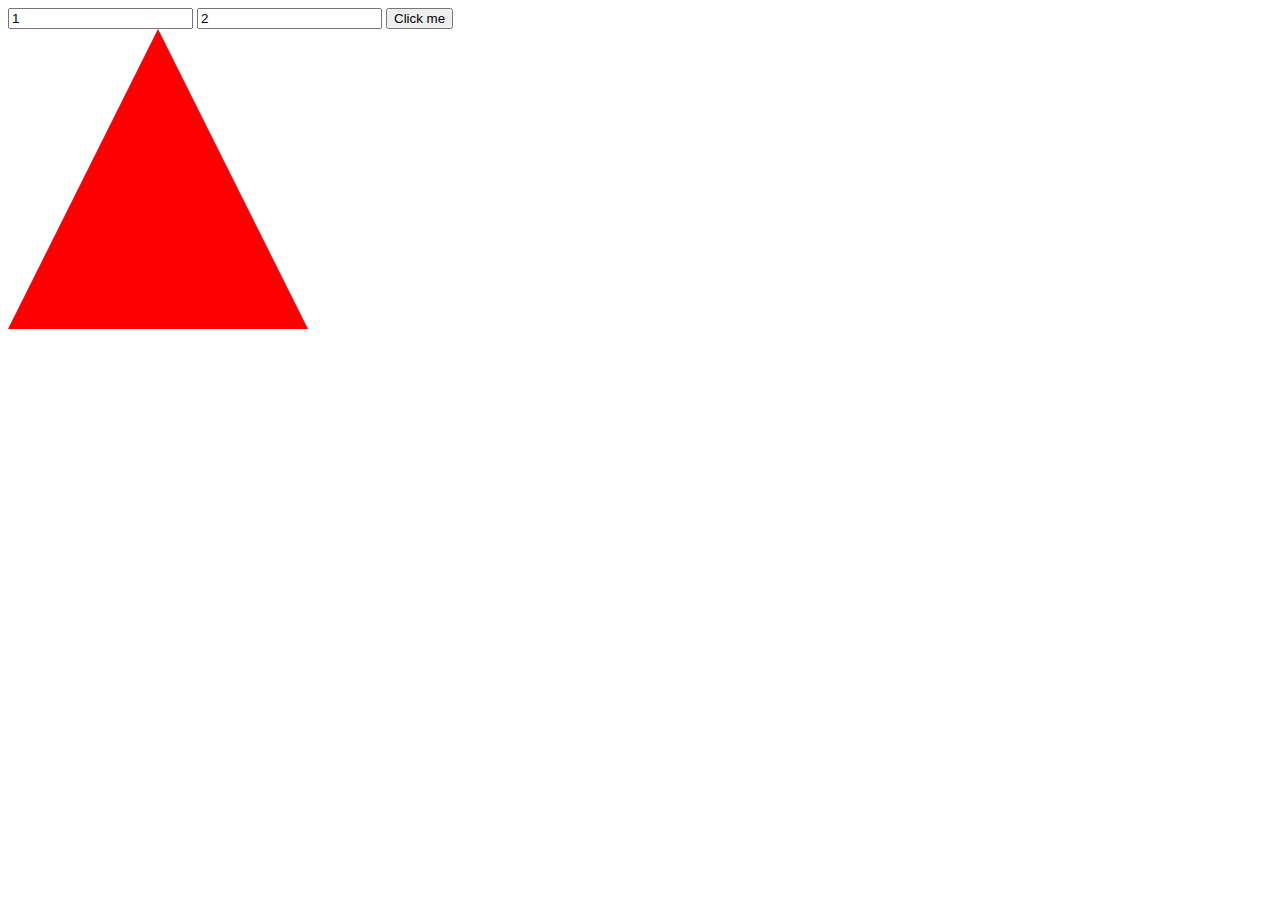
<file: index.html>
<!DOCTYPE html>
<html>
    <head>
        <title>My First HTML</title>
        <meta charset="UTF-8" />
        <link rel="stylesheet" href="external.css" />
        <script src="external.js"></script>
    </head>
    <body>
        <form name="my">
            <input name="one" value="1" />
            <input name="two" value="2" />
            <button onclick="myfunc()">Click me</button>
        </form>
        <div class="triangle"></div>
    </body>
</html>
</file>
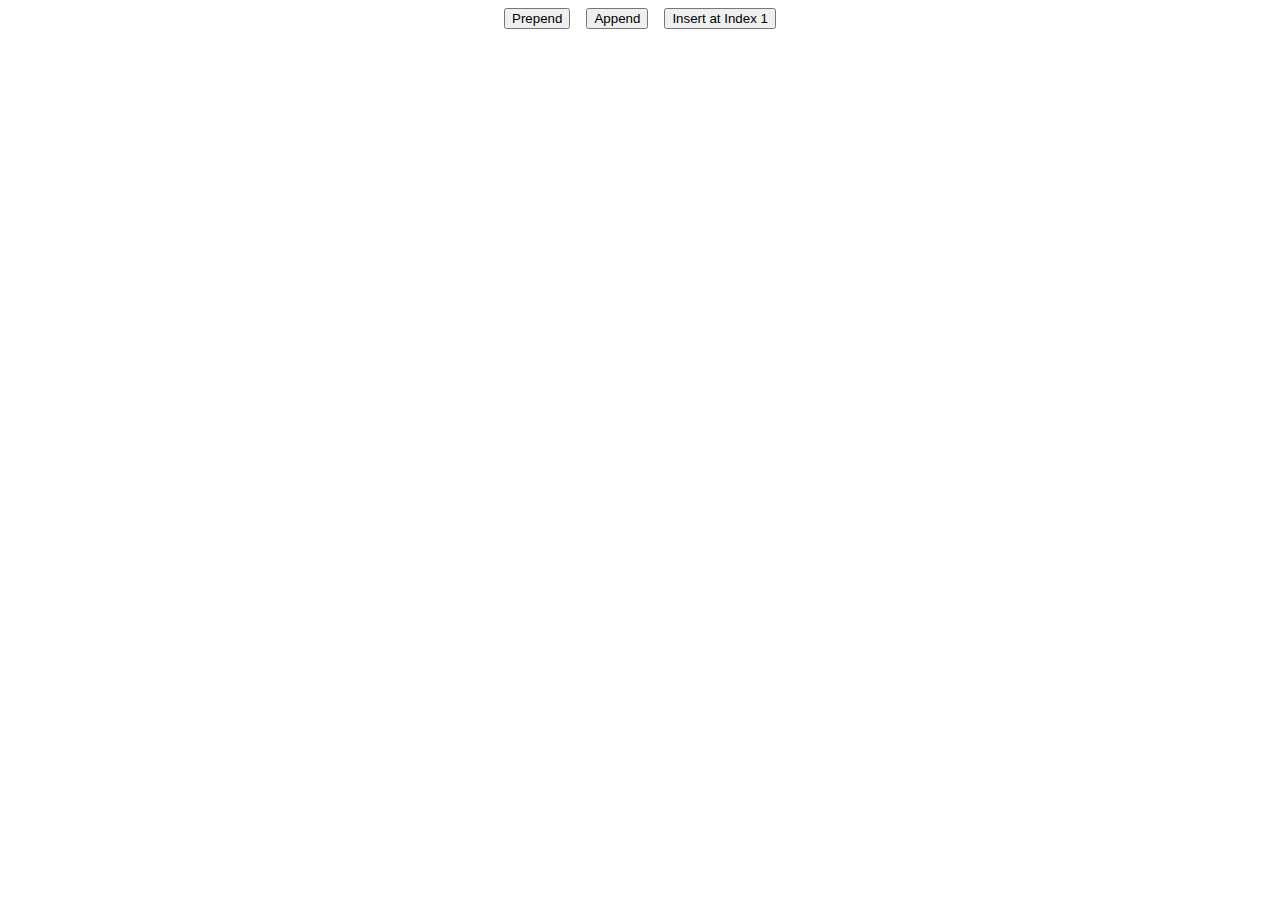
<file: append/index.html>
<!DOCTYPE html>
<html lang="en">

<head>
    <meta charset="UTF-8">
    <meta name="viewport" content="width=device-width, initial-scale=1.0">
    <meta name="robots" content="">
    <meta name="description" content="This is append practice">
    <title>Append Practice</title>
    <link rel="stylesheet" href="styles.css">
</head>

<body>
    <div class="container">
    </div>
    <script src="script.js"></script>
</body>

</html>
</file>
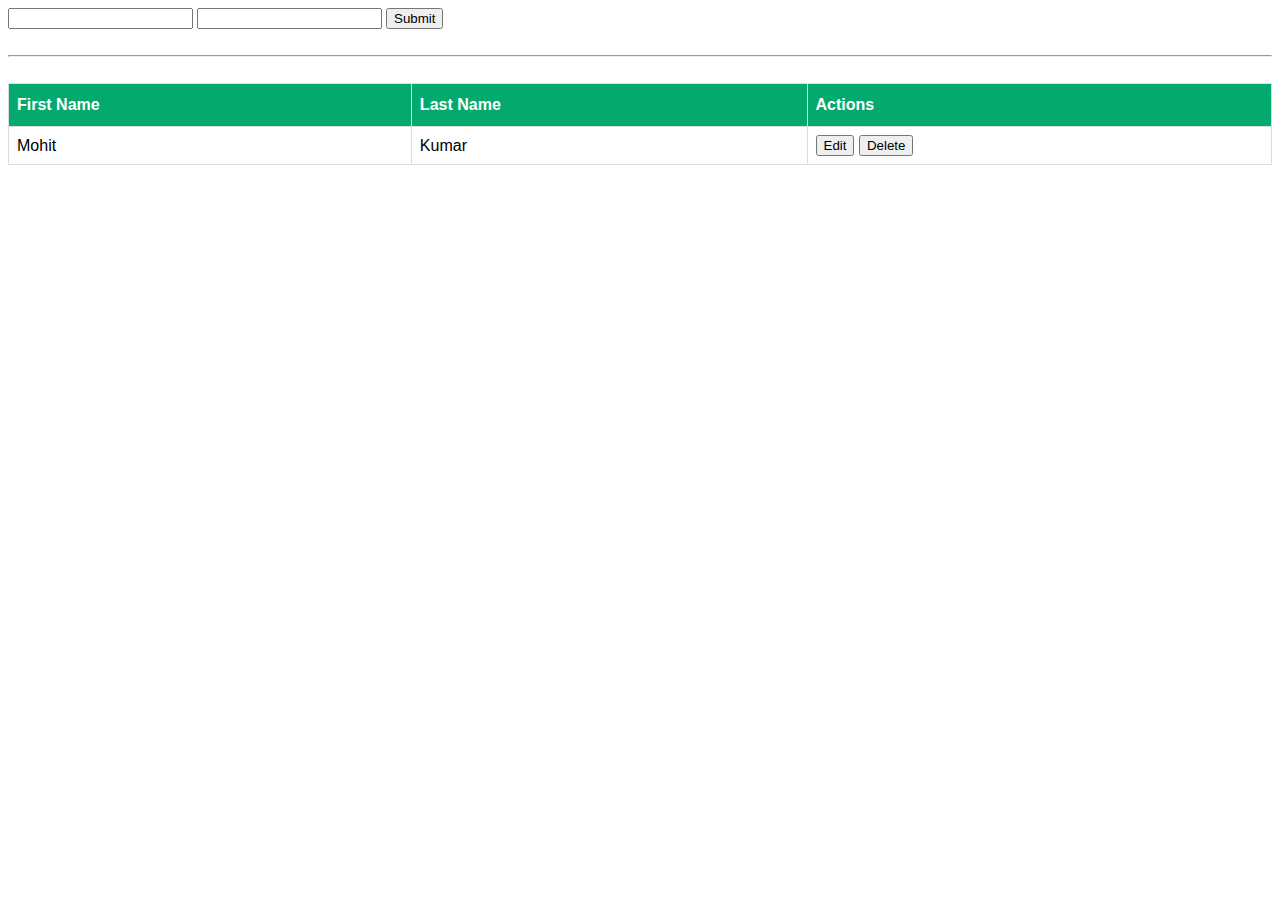
<file: CRUD using vanilla/index.html>
<!DOCTYPE html>
<html lang="en">
    <head>
        <meta charset="UTF-8" />
        <meta http-equiv="X-UA-Compatible" content="IE=edge" />
        <meta name="viewport" content="width=device-width, initial-scale=1.0" />
        <title>Document</title>
        <link rel="stylesheet" href="style.css" />
    </head>
    <body>
        <section>
            <div class="inputForms-fields">
                <form id="inputForm">
                    <input
                        type="text"
                        id="fName"
                        name="fName"
                        class="editable-form-inputs"
                        onkeyup="keyUpDetected()"
                        required
                    />
                    <input
                        type="text"
                        id="lName"
                        name="lName"
                        onkeyup="keyUpDetected()"
                        class="editable-form-inputs"
                        required
                    />
                    <button id="formSubmitButton" onclick="handleClick()">
                        Submit
                    </button>
                </form>
            </div>
            <br />
            <hr />
            <br />
            <div class="table-data">
                <table id="dataTable">
                    <thead id="dataTable-header">
                        <tr>
                            <th>First Name</th>
                            <th>Last Name</th>
                            <th>Actions</th>
                        </tr>
                    </thead>
                    <tbody id="dataTable-body">
                        <tr>
                            <td>Mohit</td>
                            <td>Kumar</td>
                            <td>
                                <button onclick="edit(0)">Edit</button>
                                <button onclick="deleteRow(0)">Delete</button>
                            </td>
                        </tr>
                    </tbody>
                </table>
            </div>
        </section>
        <script src="app.js"></script>
    </body>
</html>
</file>
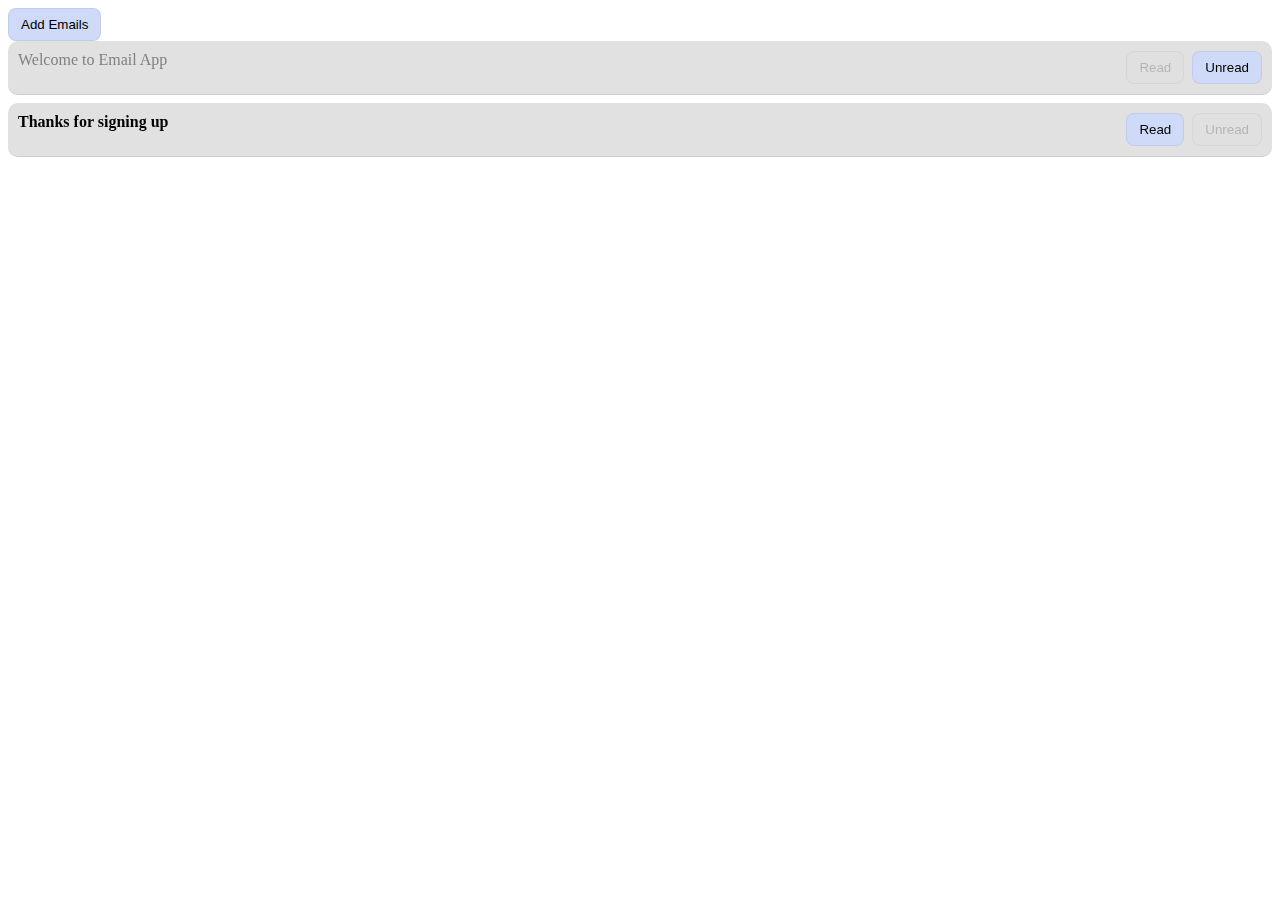
<file: Email App/index.html>
<!DOCTYPE HTML>
<html>

<head>
    <title>Email</title>
    <link rel="stylesheet" href="styles.css">
</head>

<body>
    <section id="email-container">
        <button id="add-email">Add Emails</button>
        <div id="emailLists"></div>
        <div id="emailDetails" style="display: none;"></div>
    </section>
    <script defer src="script.js"></script>
    <script>
        let loading = true;
    </script>
</body>

</html>
</file>
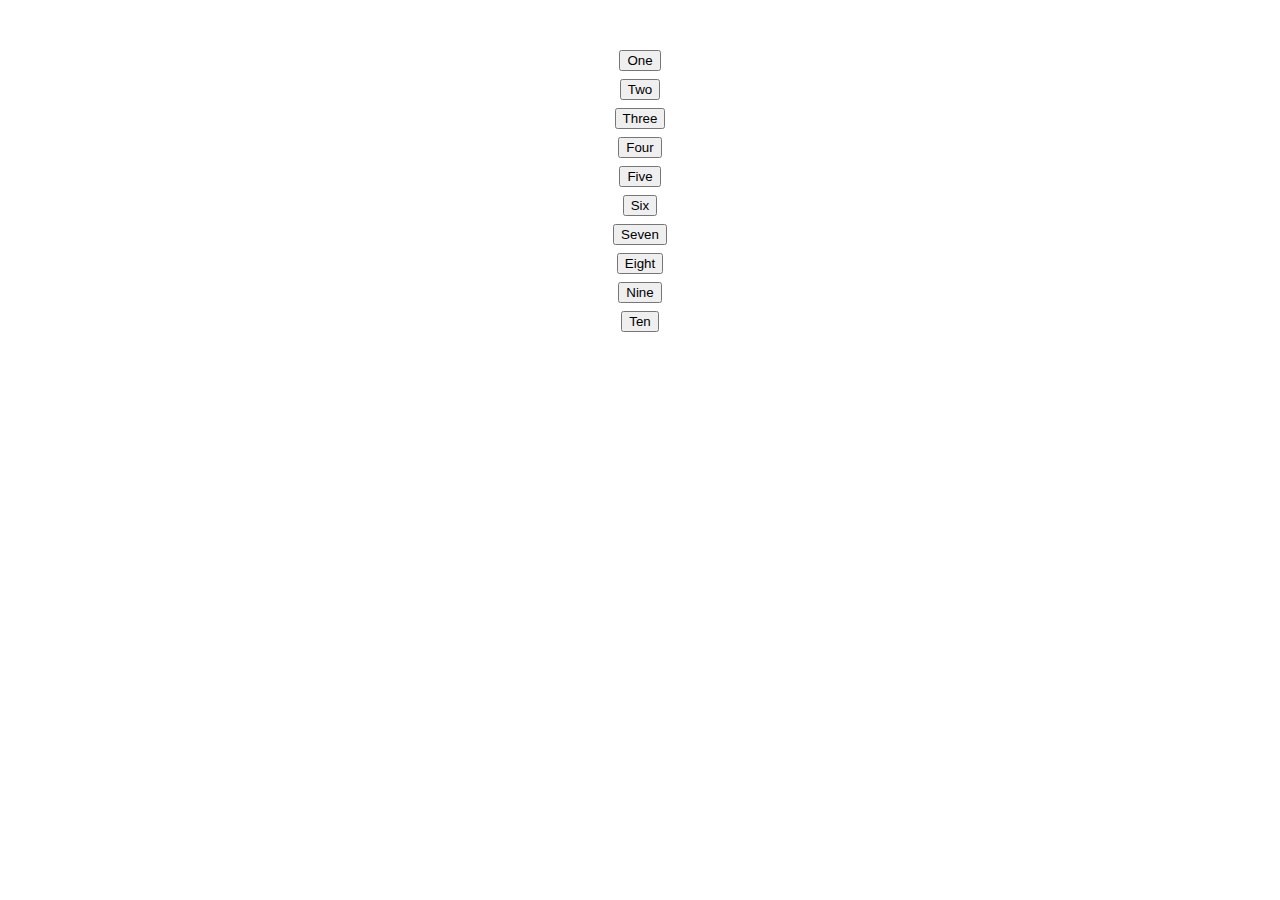
<file: Event Delegation/index.html>
<!DOCTYPE HTML>
<html>

<head>
    <title>Event Delegation Example</title>
</head>

<body>
    <div class="container"
        style="display: flex; flex-direction: column; gap: 8px; align-items: center; margin-top: 50px; ">
        <button class="btn" name="one" data-index=1>One</button>
        <button class="btn" name="two" data-index=2>Two</button>
        <button class="btn" data-index=3>Three</button>
        <button class="btn" data-index=4>Four</button>
        <button class="btn" data-index=5>Five</button>
        <button class="btn" data-index=6>Six</button>
        <button class="btn" data-index=7>Seven</button>
        <button class="btn" data-index=8>Eight</button>
        <button class="btn" data-index=9>Nine</button>
        <button class="btn" data-index=10>Ten</button>
    </div>
    <script defer src="script2.js"></script>
    <script src="script.js"></script>

</body>

</html>
</file>
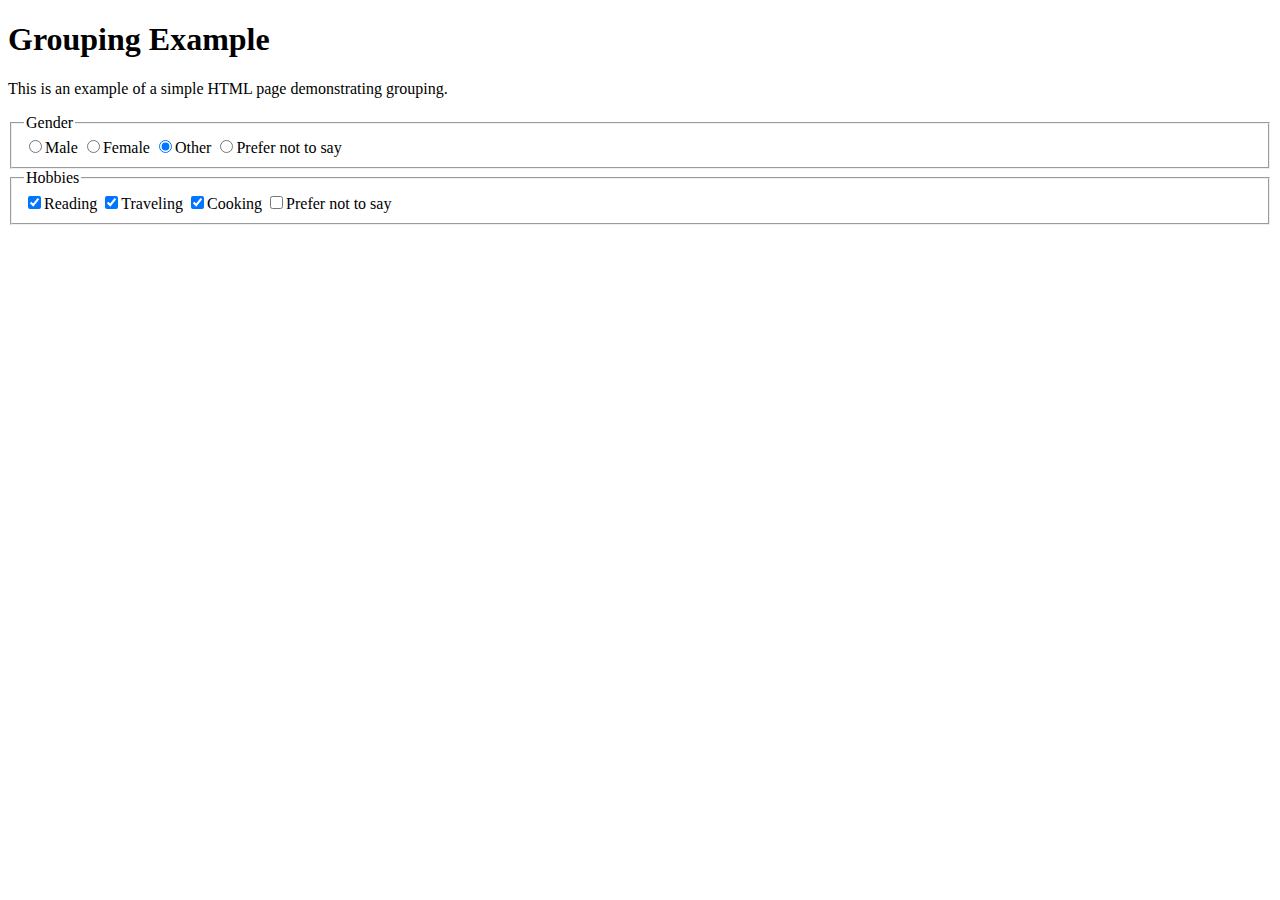
<file: Grouping/index.html>
<!DOCTYPE html>
<html lang="en">

<head>
    <meta charset="UTF-8" />
    <meta name="viewport" content="width=device-width, initial-scale=1.0" />
    <title>Grouping Example</title>
</head>

<body>
    <h1>Grouping Example</h1>
    <p>This is an example of a simple HTML page demonstrating grouping.</p>
    <form id="infoForm">
        <fieldset>
            <legend>Gender</legend>
            <label>
                <input type="radio" name="gender" value="male" onchange="" />Male</label>
            <label>
                <input type="radio" name="gender" value="female" />Female</label>
            <label>
                <input type="radio" name="gender" value="other" checked />Other</label>
            <label>
                <input type="radio" name="gender" value="prefer_not_to_say" />Prefer not to say</label>
        </fieldset>

        <fieldset>
            <legend>Hobbies</legend>
            <label>
                <input type="checkbox" name="hobbies" value="reading" checked />Reading</label>
            <label>
                <input type="checkbox" name="hobbies" value="traveling" checked />Traveling</label>
            <label>
                <input type="checkbox" name="hobbies" value="cooking" checked />Cooking</label>
            <label>
                <input type="checkbox" name="hobbies" value="prefer_not_to_say" />Prefer not to say</label>
        </fieldset>
    </form>
    <script>
        const form = document.getElementById("infoForm");
        const gender = document.querySelector('input[name="gender"]:checked');
        const hobbies = document.querySelectorAll('input[name="hobbies"]:checked');
        console.log(gender);
        hobbies.forEach(hobby => {
            console.log(hobby.value);
        });

    </script>
</body>


</html>
</file>
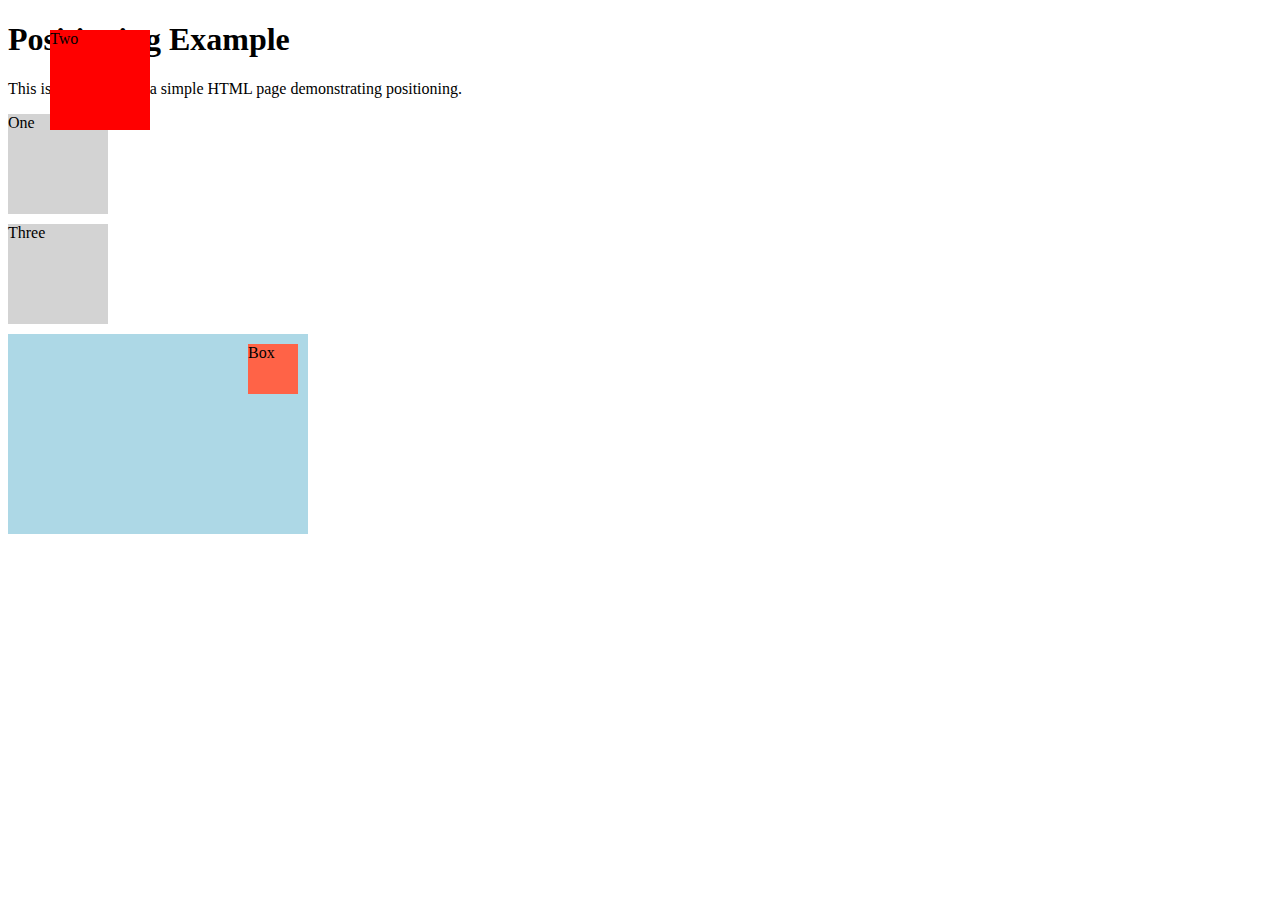
<file: Positioning/index.html>
<!DOCTYPE html>
<html lang="en">

<head>
    <meta charset="UTF-8" />
    <meta name="viewport" content="width=device-width, initial-scale=1.0" />
    <title>Positioning Example</title>
    <style>
        div {
            width: 100px;
            height: 100px;
            background: lightgray;
            margin-bottom: 10px;
        }

        /* .two {
            position: relative;
            top: 30px;
            left: 50px;
            background: orange;
        } */
        .two {
            position: absolute;
            top: 30px;
            left: 50px;
            background: red;
        }



        .container {
            position: relative;
            width: 300px;
            height: 200px;
            background: lightblue;
        }

        .box {
            position: absolute;
            top: 10px;
            right: 10px;
            background: tomato;
            width: 50px;
            height: 50px;
        }
    </style>
</head>

<body>
    <h1>Positioning Example</h1>
    <p>This is an example of a simple HTML page demonstrating positioning.</p>
    <div class="one">One</div>
    <div class="two">Two</div>
    <div class="three">Three</div>
    <div class="container">
        <div class="box">Box</div>
    </div>
</body>

</html>
</file>
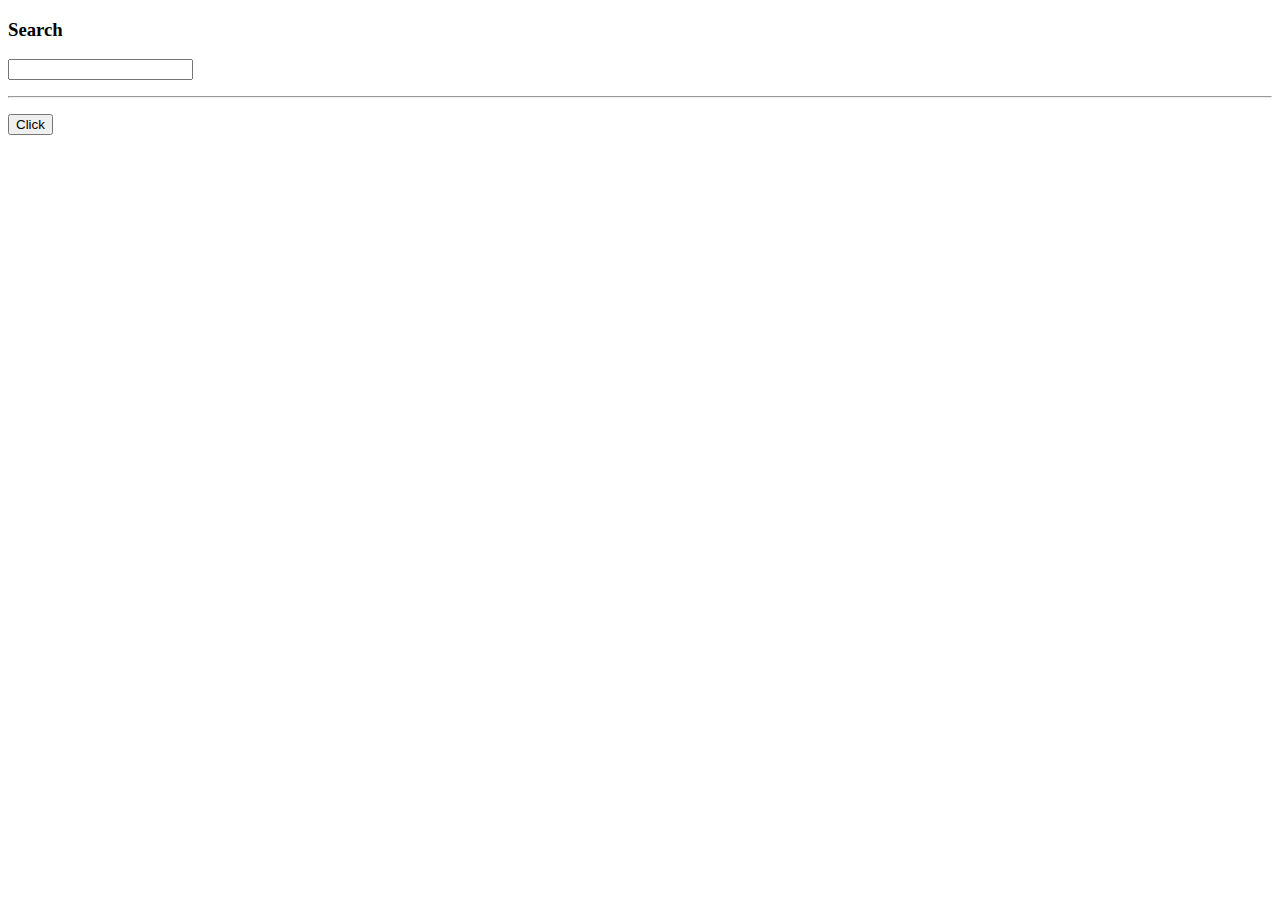
<file: throttle&Debounce/index.html>
<!DOCTYPE html>
<html lang="en">
    <head>
        <meta charset="UTF-8" />
        <meta http-equiv="X-UA-Compatible" content="IE=edge" />
        <meta name="viewport" content="width=device-width, initial-scale=1.0" />
        <title>Document</title>
        <script src="app.js"></script>
    </head>
    <body>
        <h3>Search</h3>
        <input value="" type="text" onkeyup="onkeyupDetected()" />
        <p id="postTitle"></p>
        <hr />
        <div>
            <p id="postTitle2"></p>
            <button onclick="onClickDetected()">Click</button>
        </div>
    </body>
</html>
</file>
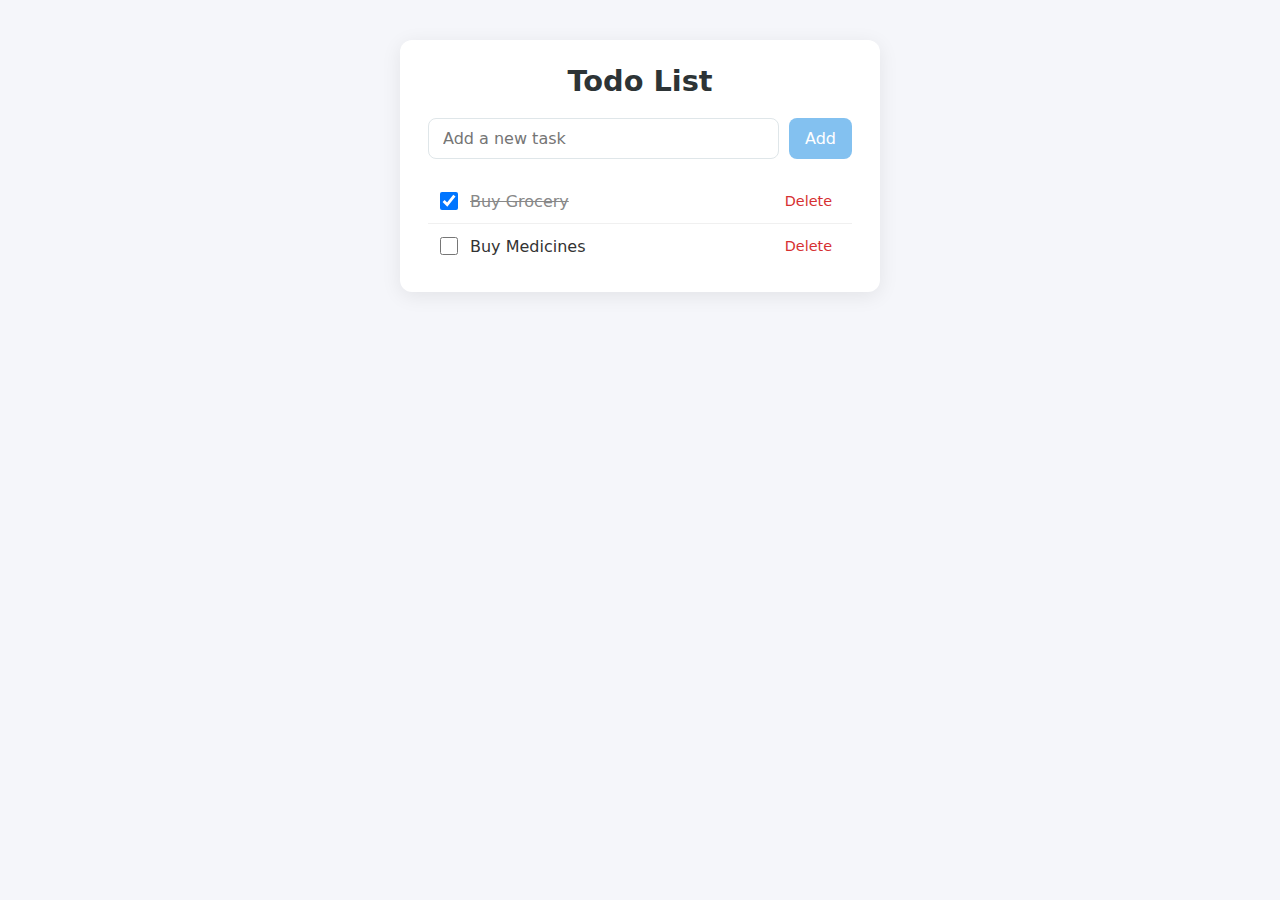
<file: todoList/index.html>
<!DOCTYPE html>
<html lang="en">

<head>
    <meta charset="UTF-8">
    <meta name="viewport" content="width=device-width, initial-scale=1.0">
    <title>Todo List</title>
    <link rel="stylesheet" href="styles.css">
</head>

<body>
    <div class="container">
        <h1>Todo List</h1>
        <form id="todo-form">
            <input type="text" id="todo-input" placeholder="Add a new task" required name="todo">
            <button type="submit" id="todo-add-button">Add</button>
        </form>
        <ul id="todo-list"></ul>
    </div>
    <!-- <script src="script.js">
    </script> -->
    <script src="optimisedScript.js">   </script>
</body>

</html>
</file>
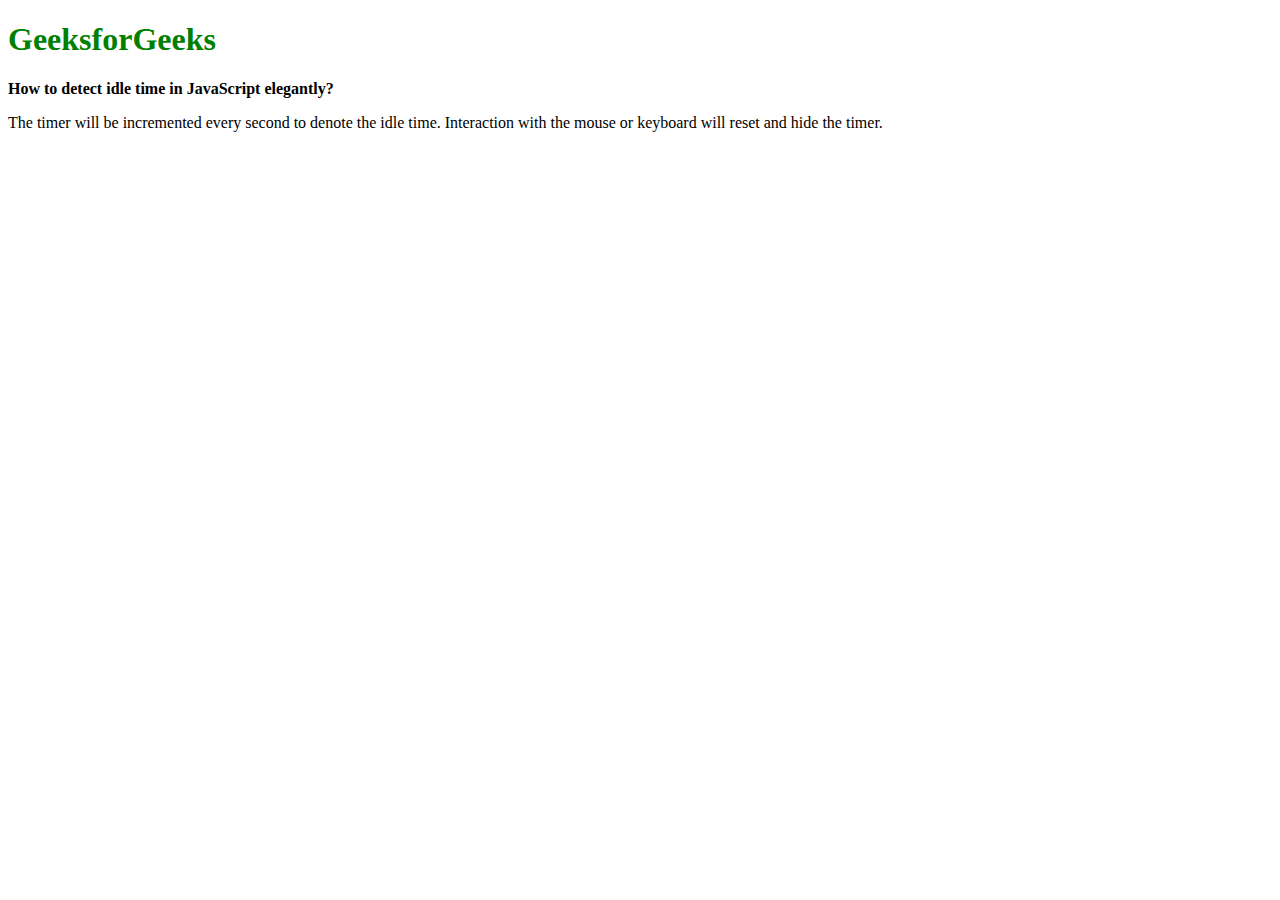
<file: idleTImer.html>
<!DOCTYPE html>
<html>
    <head>
        <title>How to detect idle time in JavaScript ?</title>
    </head>

    <body>
        <h1 style="color: green">GeeksforGeeks</h1>

        <b> How to detect idle time in JavaScript elegantly? </b>

        <p>
            The timer will be incremented every second to denote the idle time.
            Interaction with the mouse or keyboard will reset and hide the
            timer.
        </p>

        <p class="timertext" style="font-size: 1.5rem">
            You are idle for
            <span class="secs"></span> seconds.
        </p>

        <script type="text/javascript">
            let timer,
                currSeconds = 0

            function resetTimer() {
                /* Hide the timer text */
                document.querySelector('.timertext').style.display = 'none'

                /* Clear the previous interval */
                clearInterval(timer)

                /* Reset the seconds of the timer */
                currSeconds = 0

                /* Set a new interval */
                timer = setInterval(startIdleTimer, 1000)
            }

            // Define the events that
            // would reset the timer
            window.onload = resetTimer
            window.onmousemove = resetTimer
            window.onmousedown = resetTimer
            window.ontouchstart = resetTimer
            window.onclick = resetTimer
            window.onkeypress = resetTimer

            function startIdleTimer() {
                /* Increment the
				timer seconds */
                currSeconds++

                //After some seconds, Warning for session timeout logic
                if (currSeconds === 15) {
                    console.log('Warning for session timeout', timer)
                }

                //After some seconds, session termination logic
                if (currSeconds === 30) {
                    clearInterval(timer)
                    console.log('Session timeout', timer)
                }
                /* Set the timer text
				to the new value */
                document.querySelector('.secs').textContent = currSeconds

                /* Display the timer text */
                document.querySelector('.timertext').style.display = 'block'
            }
        </script>
    </body>
</html>
</file>
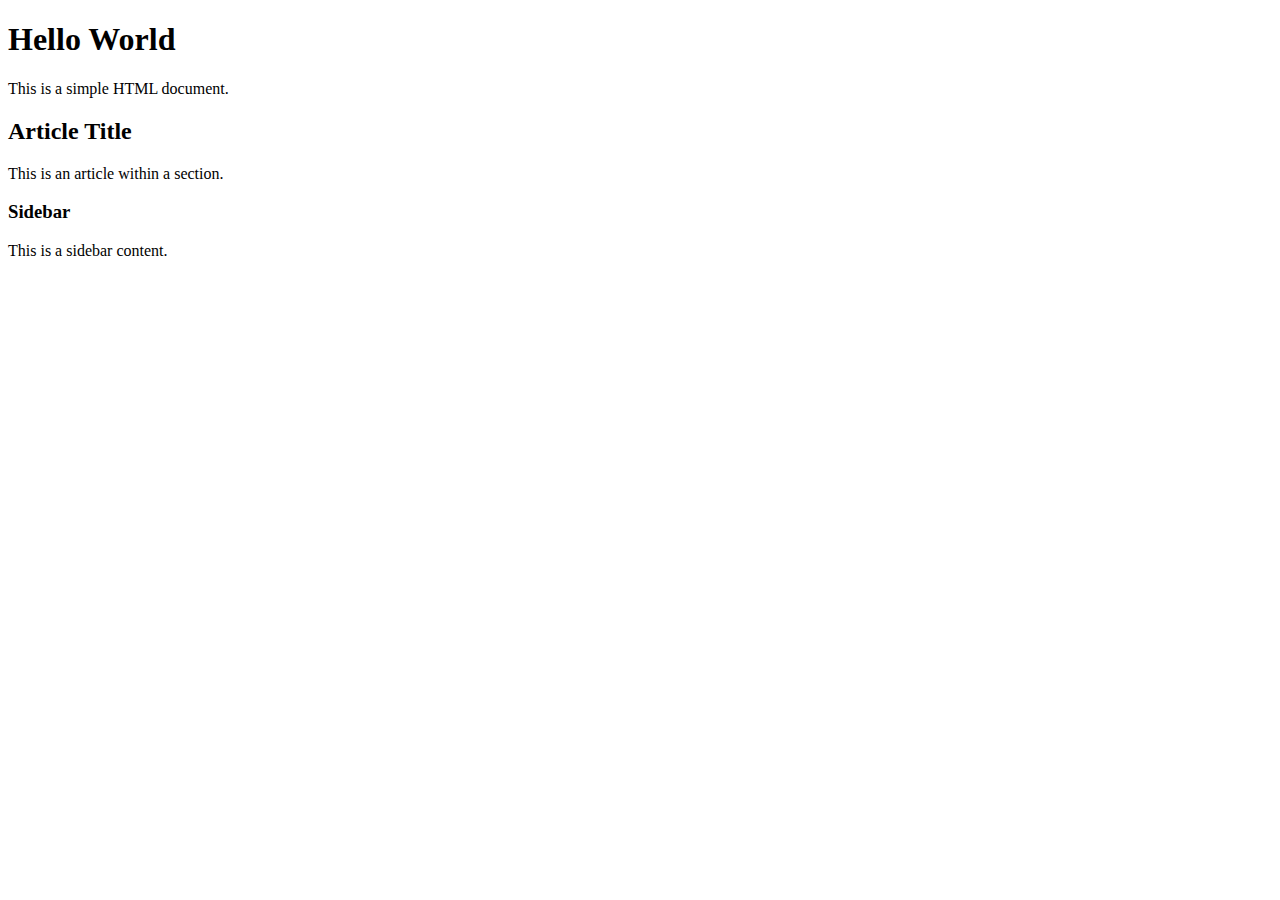
<file: test.html>
<!DOCTYPE html>
<html lang="en">

<head>
    <meta charset="UTF-8">
    <meta name="viewport" content="width=device-width, initial-scale=1.0">
    <title>Test-Document</title>
    <meta name="description" content="A simple HTML document for testing purposes.">
    <linl rel="canonical" href="https://www.example.com/test-document">
</head>

<body>
    <main>
        <section role="html docs declaration" tabindex="0" aria-label="HTML Document Declaration">
            <h1>Hello World</h1>
            <p>This is a simple HTML document.</p>
        </section>
        <section role="article">
            <article>
                <h2>Article Title</h2>
                <p>This is an article within a section.</p>
            </article>
        </section>
        <aside role="complementary">
            <h3>Sidebar</h3>
            <p>This is a sidebar content.</p>
        </aside>
    </main>
</body>

</html>
</file>
<file: external.css>
.triangle {
    width: 0;
    height: 0;
    border: 150px solid transparent;
    border-top: 0;
    border-bottom: 300px solid red;
}
</file>
<file: append/styles.css>
.container {
    display: flex;
    flex-direction: column;
    gap: 20px;
    justify-content: center;
    align-items: center;
}

.new-container {
    display: flex;
    flex-direction: column;
}

.btn-container {
    display: flex;
    gap: 16px;
}
</file>
<file: CRUD using vanilla/style.css>
#dataTable {
    font-family: Arial, Helvetica, sans-serif;
    border-collapse: collapse;
    width: 100%;
}

#dataTable td,
#dataTable th {
    border: 1px solid #ddd;
    padding: 8px;
}

#dataTable tr:nth-child(even) {
    background-color: #f2f2f2;
}

#dataTable tr:hover {
    background-color: #ddd;
}

#dataTable th {
    padding-top: 12px;
    padding-bottom: 12px;
    text-align: left;
    background-color: #04aa6d;
    color: white;
}

.emptyInputs {
    border: 1px solid red;
}
</file>
<file: Email App/styles.css>
button {
  padding: 8px 12px;
  border-radius: 8px;
  border: 1px solid rgba(0, 0, 0, 0.06);
  background: #cedaf7;
  cursor: pointer;
  transition-property: background, transform;
  transition-duration: 0.2s, 0.1s;
  transition-timing-function: ease-out, ease-out;
  transition-delay: 0s, 0s;
}

button:not(:disabled):hover {
  background: #87c8f9;
}

input[type="checkbox"] {
  accent-color: #5a298b;
}
button:disabled {
  background: #e0e0e0;
  cursor: not-allowed;
  opacity: 0.7;
}

/* #emailTitleBar > #add-email {
  padding: 8px 12px;
  border-radius: 8px;
  border: 1px solid rgba(0, 0, 0, 0.06);
  background: #cedaf7;

  cursor: pointer;
} 
  
#emailTitleBar > #add-email:hover {
  background: #87c8f9;
}
*/

#emailTitleBar {
  display: flex;
  justify-content: space-between;
  padding: 10px;
}

.emailTitleBar-leftSection {
  display: flex;
  justify-content: center;
  align-items: center;
  gap: 8px;
}

.emailTitleBar-rightSection {
  display: flex;
  justify-content: center;
  gap: 16px;
}

.titleBar-leftSection-checkboxDiv {
  display: flex;
  justify-content: center;
  gap: 8px;
}

#emailLists {
  list-style: none;
  display: flex;
  flex-direction: column;
  gap: 8px;
}

#emailLists::-webkit-scrollbar {
  display: none;
}

#emailLists li {
  padding: 10px;
  border-bottom: 1px solid #ccc;
  background-color: rgb(226, 225, 225);
  border-radius: 10px;
  cursor: pointer;
}
#emailLists li:hover {
  background-color: #f0f0f0;
}

.emailItem {
  display: flex;
  justify-content: space-between;
  transition: opacity 220ms ease, transform 220ms ease;
  will-change: opacity, transform;
}

.emailItem.removing {
  opacity: 0;
  transform: translateY(-6px) scale(0.995);
  pointer-events: none;
}

.email-content-div {
  display: flex;
  gap: 8px;
  justify-content: center;
  align-items: center;
}

.email-title-read {
  font-weight: normal;
  color: gray;
}

.email-title-unread {
  font-weight: bold;
  color: black;
}

.actionDiv-btns {
  display: flex;
  justify-content: space-between;
  gap: 8px;
}

/* .actionDiv-btns > button {
  background: #cedaf7;
  cursor: pointer;
  border-radius: 10px;
  padding: 5px 10px;
}

.actionDiv-btns > button:not(:disabled):hover {
  background: #87c8f9;
}

.actionDiv-btns > button:disabled {
  background: #e0e0e0;
  cursor: not-allowed;
  opacity: 0.7;
} */
</file>
<file: todoList/styles.css>
/* Reset & base styles */
* {
    box-sizing: border-box;
    margin: 0;
    padding: 0;
    font-family: system-ui, sans-serif;
}

body {
    background: #f5f6fa;
    color: #333;
    display: flex;
    justify-content: center;
    align-items: flex-start;
    min-height: 100vh;
    padding: 40px 20px;
}

.container {
    background: #fff;
    padding: 24px 28px;
    border-radius: 12px;
    box-shadow: 0 4px 20px rgba(0, 0, 0, 0.08);
    width: 100%;
    max-width: 480px;
}

/* Heading */
h1 {
    text-align: center;
    font-size: 1.8rem;
    margin-bottom: 20px;
    color: #2d3436;
}

/* Form */
#todo-form {
    display: flex;
    gap: 10px;
    margin-bottom: 20px;
}

#todo-input {
    flex: 1;
    padding: 10px 14px;
    border: 1px solid #dfe6e9;
    border-radius: 8px;
    font-size: 1rem;
    outline: none;
    transition: border 0.2s;
}

#todo-input:focus {
    border-color: #0984e3;
}

#todo-add-button {
    background: #0984e3;
    color: #fff;
    border: none;
    padding: 10px 16px;
    border-radius: 8px;
    font-size: 1rem;
    cursor: pointer;
    transition: background 0.2s, opacity 0.2s;
}

#todo-add-button:hover:not(:disabled) {
    background: #0773c4;
}

#todo-add-button:disabled {
    cursor: not-allowed;
    opacity: 0.5;
}

/* Todo List */
#todo-list {
    list-style: none;
}

.todo-item {
    display: flex;
    align-items: center;
    gap: 12px;
    padding: 10px 12px;
    border-bottom: 1px solid #f0f0f0;
}

.todo-item:last-child {
    border-bottom: none;
}

.todo-checkbox {
    width: 18px;
    height: 18px;
    cursor: pointer;
}

.todo-title {
    flex: 1;
    font-size: 1rem;
    word-break: break-word;
}

/* Completed item */
.todo-item.completed .todo-title {
    text-decoration: line-through;
    color: #888;
}

/* Delete button */
.todo-delete {
    background: transparent;
    border: none;
    color: #d63031;
    font-size: 0.9rem;
    cursor: pointer;
    padding: 4px 8px;
    border-radius: 6px;
    transition: background 0.2s;
}

.todo-delete:hover {
    background: rgba(214, 48, 49, 0.1);
}
</file>
